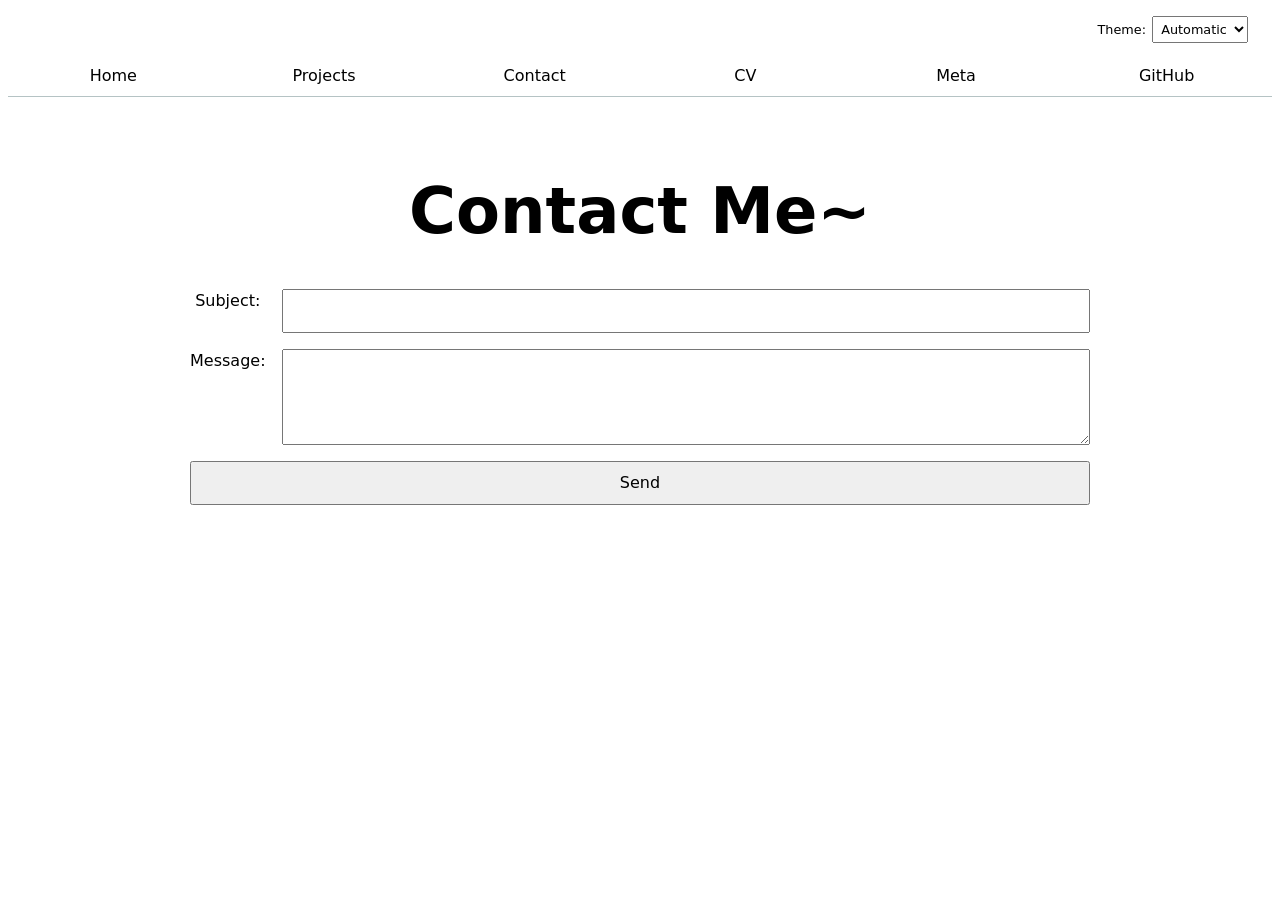
<file: contact/index.html>
<!DOCTYPE html>
<html lang="en">
<head>
    <meta charset="UTF-8">
    <meta name="viewport" content="width=device-width, initial-scale=1.0">
    <title>Contacts</title>
    <link rel="stylesheet" href="../style.css">
    <script type="module" src="../global.js"></script>
</head>
<body>
    <main>
        <h1>Contact Me~</h1>
        
        <form action="mailto:cah024@ucsd.edu">
            <label>
                Subject:
                <input name="subject" type="text" required>
            </label>

            <label>
                Message:
                <textarea name="body" required></textarea>
            </label>

            <button type="submit">Send</button>
        </form>

    </main>
</body>
</html>
</file>
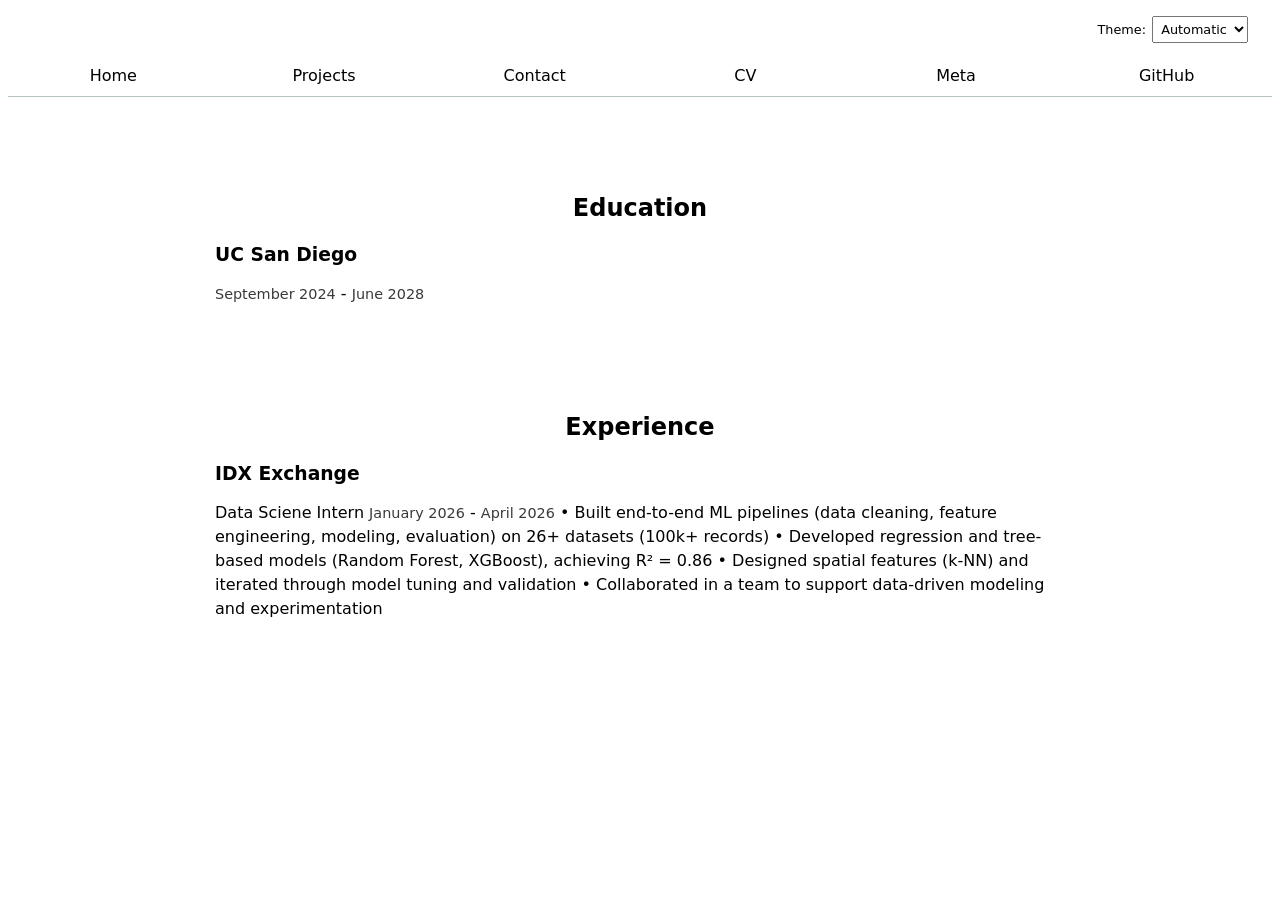
<file: cv/index.html>
<!DOCTYPE html>
<html lang="en">
<head>
    <meta charset="UTF-8">
    <meta name="viewport" content="width=device-width, initial-scale=1.0">
    <link rel="stylesheet" href="../style.css">
    <script type="module" src="../global.js"></script>
    <title>CV</title>
</head>
<body>
    <main class="cv">
   
    <section>
        <h2>Education</h2>
        <article>
            <h3>UC San Diego</h3>
            <p>
                <time datetime="2024-09">September 2024</time>
                -
                <time datetime="2028-06">June 2028</time>
            </p>
        </article>
    </section>

    <section>
        <h2>Experience</h2>
        <article>
            <h3>IDX Exchange</h3>
            <p>Data Sciene Intern
                <time datetime="2026-01">January 2026</time>
                -
                <time datetime="2026-04">April 2026</time>
            • Built end-to-end ML pipelines (data cleaning, feature engineering, modeling, evaluation) on 26+ datasets (100k+ records)
            • Developed regression and tree-based models (Random Forest, XGBoost), achieving R² = 0.86
            • Designed spatial features (k-NN) and iterated through model tuning and validation
            • Collaborated in a team to support data-driven modeling and experimentation                               
            </p>
        </article>
    </section>
    </main>
</body>
</html>
</file>
<file: style.css>
html {
    --color-accent: oklch(65% 50% 0);
    accent-color: var(--color-accent);
    color-scheme: light dark;

    background-color: canvas;
    color: canvastext;
}

body {
    font: 100%/1.5 system-ui;
    background-color: canvas;
    color: canvastext;
}

main {
    display: flex;
    flex-direction: column;
    max-width: 900px;
    margin-inline: auto;
    padding: 20px;
    text-align: center;
}

img {
    width: 100%;
    max-width: 300px;
    height: auto;
}

/* Navigation */

nav {
    --border-color: oklch(50% 10% 200 / 40%);
    display: flex;
    margin-top: 3.5rem;
    margin-bottom: 1em;
    border-bottom: 1px solid var(--border-color);
    order: -1;
}

nav a {
    flex: 1;
    text-decoration: none;
    text-align: center;
    color: inherit;
    padding: 0.5em;
}

nav a.current {
    font-weight: bold;
    border-bottom: 0.4em solid var(--border-color);
    padding-bottom: 0.1em;
}

nav a:hover {
    border-bottom: 0.4em solid var(--color-accent);
    padding-bottom: 0.1em;
    background-color: color-mix(
        in oklch,
        var(--color-accent),
        canvas 85%
    );
}

/* Forms */

form {
    display: grid;
    grid-template-columns: auto 1fr;
    gap: 1em;
}

label {
    display: grid;
    grid-template-columns: subgrid;
    grid-column: 1 / -1;
}

button {
    grid-column: 1 / -1;
}

input,
textarea,
button {
    font: inherit;
    box-sizing: border-box;
}

input,
textarea {
    padding: 0.5em;
}

textarea {
    min-height: 6em;
}

button {
    padding: 0.5em 1em;
}

/* Projects */

.projects {
    display: grid;
    grid-template-columns: repeat(3, 1fr);
    gap: 1em;
}

.projects article {
    grid-row: span 3;
}

.projects h2 {
    margin: 0;
}

/* Headings */

h1 {
    font-size: 400%;
}

h1,
h2,
h3,
h4,
h5,
h6 {
    line-height: 1.1;
    text-wrap: balance;
}

/* CV */

.cv {
    max-width: 850px;
    margin-inline: auto;
    padding: 30px;
}

.cv h1,
.cv h2 {
    text-align: center;
}

.cv section {
    margin-block: 2em;
}

.cv article {
    margin-block: 1.5em;
    text-align: left;
}

.cv article h3 {
    margin-bottom: 0.2em;
}

.cv time {
    color: color-mix(in oklch, canvastext 65%, canvas);
    font-size: 0.9em;
}

.cv ul {
    padding-left: 1.5em;
}

.cv li {
    margin-block: 0.3em;
}

.color-scheme {
    position: absolute;
    top: 1rem;
    right: 2rem;
    font-size: 80%;
    display: flex;
    align-items: center;
    gap: 0.5em;
}

.color-scheme select {
    font: inherit;
    padding: 0.3em;
}

#profile-stats dl {
    display: grid;
    grid-template-columns: repeat(4, 1fr);
    gap: 0.5em;
    text-align: center;
}

#profile-stats dt {
    grid-row: 1;
    font-weight: bold;
}

#profile-stats dd {
    grid-row: 2;
    margin: 0;
    font-size: 1.5em;
}


/* Project year */
.project-year {
    color: gray;
    font-family: Baskerville, serif;
    font-variant-numeric: oldstyle-nums;
    margin-top: 0.5em;
}

/* Pie chart and legend side by side */
.chart-container {
    display: flex;
    align-items: center;
    gap: 2em;
    flex-wrap: wrap;
    margin-block: 2em;
}

/* Pie chart */
#projects-pie-plot {
    max-width: 20em;
    width: 100%;
    overflow: visible;
    flex-shrink: 0;
}

/* Pie chart interaction */
#projects-pie-plot path {
    cursor: pointer;
    transition: 300ms;
}

#projects-pie-plot:has(path:hover) path:not(:hover) {
    opacity: 0.5;
}

/* Selected pie slice */
#projects-pie-plot path.selected {
    fill: oklch(60% 45% 0);
}

/* Legend container */
.legend {
    display: grid;
    grid-template-columns: repeat(auto-fill, minmax(9em, 1fr));
    gap: 1em;
    flex: 1;
    padding: 1em;
    margin: 0;
    list-style: none;
    border: 1px solid #ccc;
    border-radius: 0.5em;
}

/* Individual legend entry */
.legend-item {
    display: flex;
    align-items: center;
    gap: 0.5em;
    cursor: pointer;
    padding: 0.4em;
    border-radius: 0.3em;
}

/* Legend color square */
.swatch {
    display: inline-block;
    width: 1em;
    height: 1em;
    aspect-ratio: 1 / 1;
    background-color: var(--color);
    border-radius: 0.2em;
    flex-shrink: 0;
}

/* Selected legend entry */
.legend-item.selected {
    --color: oklch(60% 45% 0) !important;
    font-weight: bold;
    background-color: rgba(128, 128, 128, 0.15);
}

/* Search bar */
.searchBar {
    display: block;
    width: 100%;
    padding: 0.75em;
    margin-block: 1em 2em;
    font: inherit;
    border: 1px solid #ccc;
    border-radius: 0.5em;
}


/* Lab 6: Summary statistics */
dl.stats {
    display: grid;
    grid-template-columns: repeat(3, 1fr);
    gap: 0.5em 2em;
    margin-block: 2em;
}

dl.stats dt {
    grid-row: auto;
    font-size: 0.85em;
    color: gray;
}

dl.stats dd {
    margin: 0 0 1em;
    font-size: 1.2em;
    font-weight: bold;
}

/* Scatterplot */
#chart svg {
    width: 100%;
    height: auto;
    display: block;
}

/* Gridlines */
.gridlines line {
    stroke: #ccc;
    stroke-opacity: 0.3;
}

.gridlines path {
    display: none;
}

/* Dot interactions */
.dots circle {
    transition: transform 200ms, fill-opacity 200ms;
    transform-origin: center;
    transform-box: fill-box;
}

.dots circle:hover {
    transform: scale(1.5);
}

#chart .dots circle.selected {
    fill: #ff6b6b;
    fill-opacity: 1 !important;
}

/* Tooltip */
dl.info {
    display: grid;
    grid-template-columns: auto 1fr;
    gap: 0.4em 1em;
}

dl.info dt {
    color: #666;
}

dl.info dd {
    margin: 0;
}

.tooltip {
    position: fixed;
    z-index: 10;
    background: white;
    color: black;
    border-radius: 0.5em;
    padding: 1em;
    box-shadow: 0 4px 15px rgba(0, 0, 0, 0.2);
    pointer-events: none;
}

.tooltip[hidden] {
    display: none;
}

/* Brushing */
@keyframes marching-ants {
    to {
        stroke-dashoffset: -8;
    }
}

#chart .brush .selection {
    fill: steelblue;
    fill-opacity: 0.15;
    stroke: steelblue;
    stroke-width: 1.5;
    stroke-opacity: 0.7;
    stroke-dasharray: 5 3;
    animation: marching-ants 2s linear infinite;
}

#chart .brush .overlay {
    cursor: crosshair;
}


.stat-item {
    display: flex;
    flex-direction: column;
    align-items: center;
    gap: 0.25em;
}

.stat-item dt {
    font-size: 0.85em;
    color: gray;
}

.stat-item dd {
    margin: 0;
    font-size: 1.2em;
    font-weight: bold;
}
</file>
